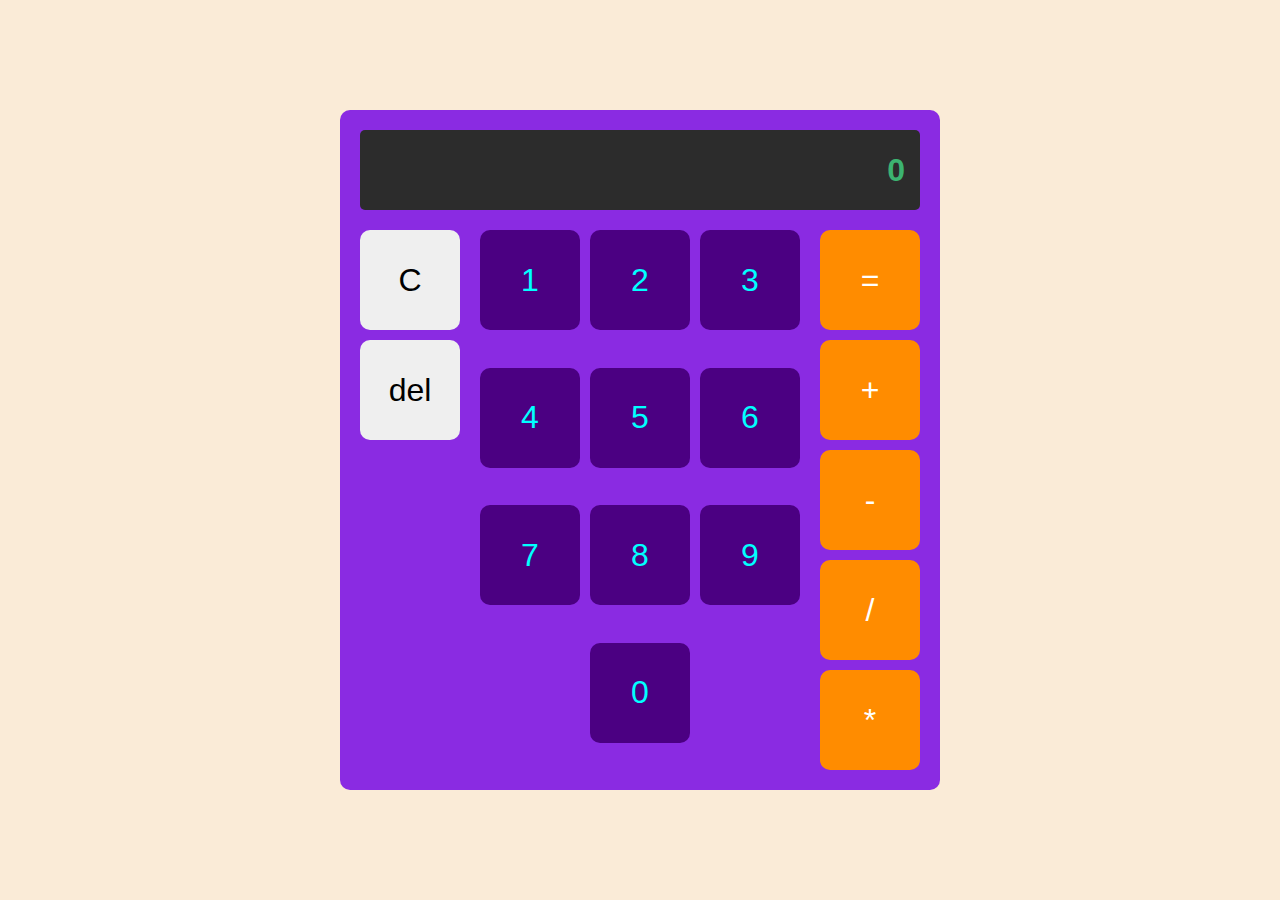
<file: Calculator/index.html>
<!DOCTYPE html>
<html lang="en">
  <head>
    <meta charset="UTF-8" />
    <meta name="viewport" content="width=device-width, initial-scale=1.0" />
    <title>Beginner Projects</title>
    <link rel="stylesheet" href="style.css" />
  </head>
  <body>
    <div class="calculator">
      <div class="print-screen">0</div>
      <div class="calc-buttons">
        <div class="delete-items">
          <button>C</button>
          <button>del</button>
        </div>
        <div class="numbers">
          <button type="button" class="number">1</button>
          <button type="button" class="number">2</button>
          <button type="button" class="number">3</button>
          <button type="button" class="number">4</button>
          <button type="button" class="number">5</button>
          <button type="button" class="number">6</button>
          <button type="button" class="number">7</button>
          <button type="button" class="number">8</button>
          <button type="button" class="number">9</button>
          <button type="button" class="number">0</button>
        </div>
        <div class="operators">
          <button class="operator">=</button>
          <button class="operator">+</button>
          <button class="operator">-</button>
          <button class="operator">/</button>
          <button class="operator">*</button>
        </div>
      </div>
    </div>
    <script src="scripts.js"></script>
  </body>
</html>
</file>
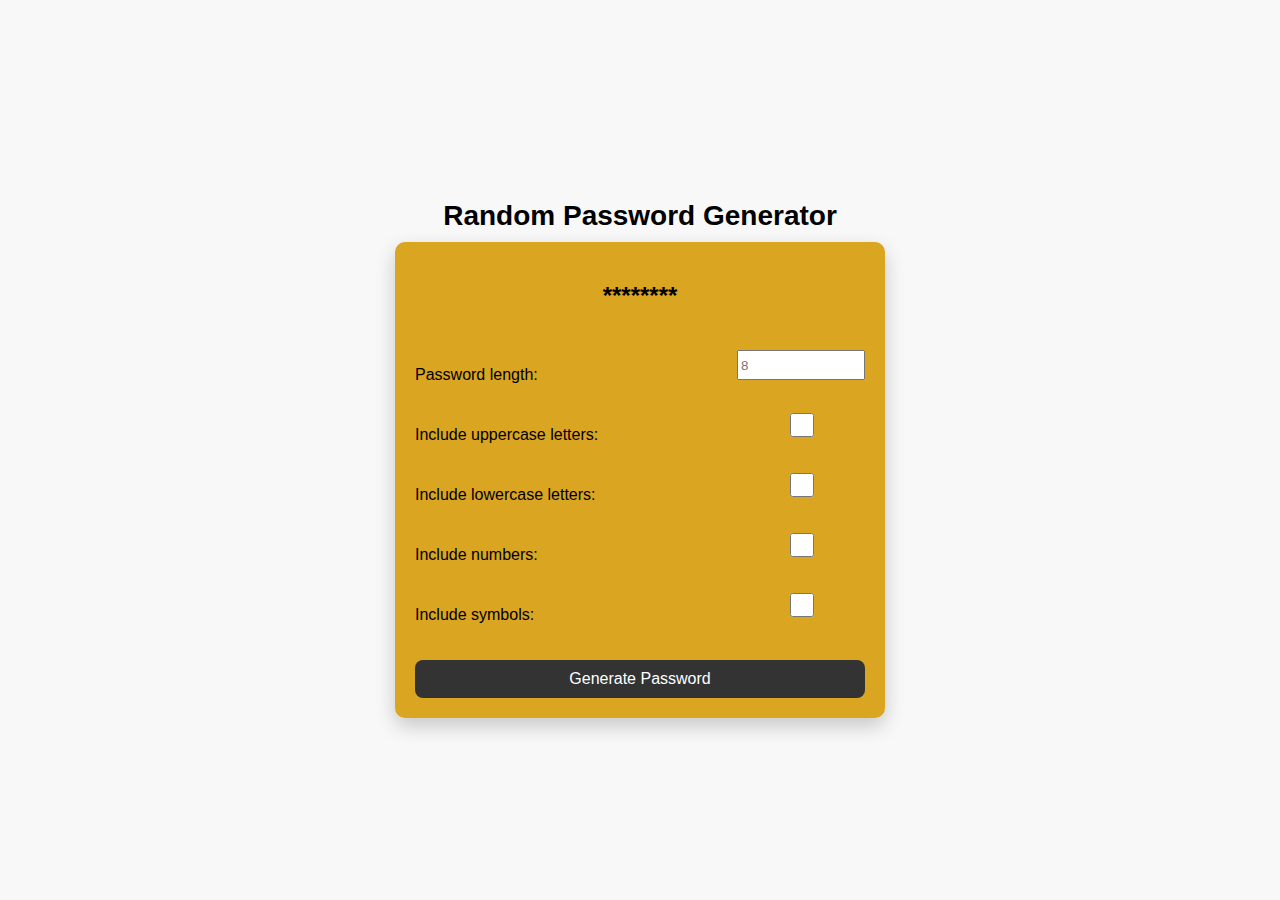
<file: RandomPasswordGenerator/index.html>
<!DOCTYPE html>
<html lang="en">
  <head>
    <meta charset="UTF-8" />
    <meta name="viewport" content="width=device-width, initial-scale=1.0" />
    <title>Random Password</title>
    <link rel="stylesheet" href="style.css" />
  </head>
  <body>
    <h1 class="title">Random Password Generator</h1>
    <div class="main-box">
      <p class="password">********</p>
      <div class="password-info">
        <p class="password-question">Password length:</p>
        <input type="number" placeholder="8" min="8" max="32" />
        <p class="password-question">Include uppercase letters:</p>
        <input type="checkbox" />
        <p class="password-question">Include lowercase letters:</p>
        <input type="checkbox" />
        <p class="password-question">Include numbers:</p>
        <input type="checkbox" />
        <p class="password-question">Include symbols:</p>
        <input type="checkbox" />
      </div>
      <button class="generator">Generate Password</button>
    </div>
    <script src="script.js"></script>
  </body>
</html>
</file>
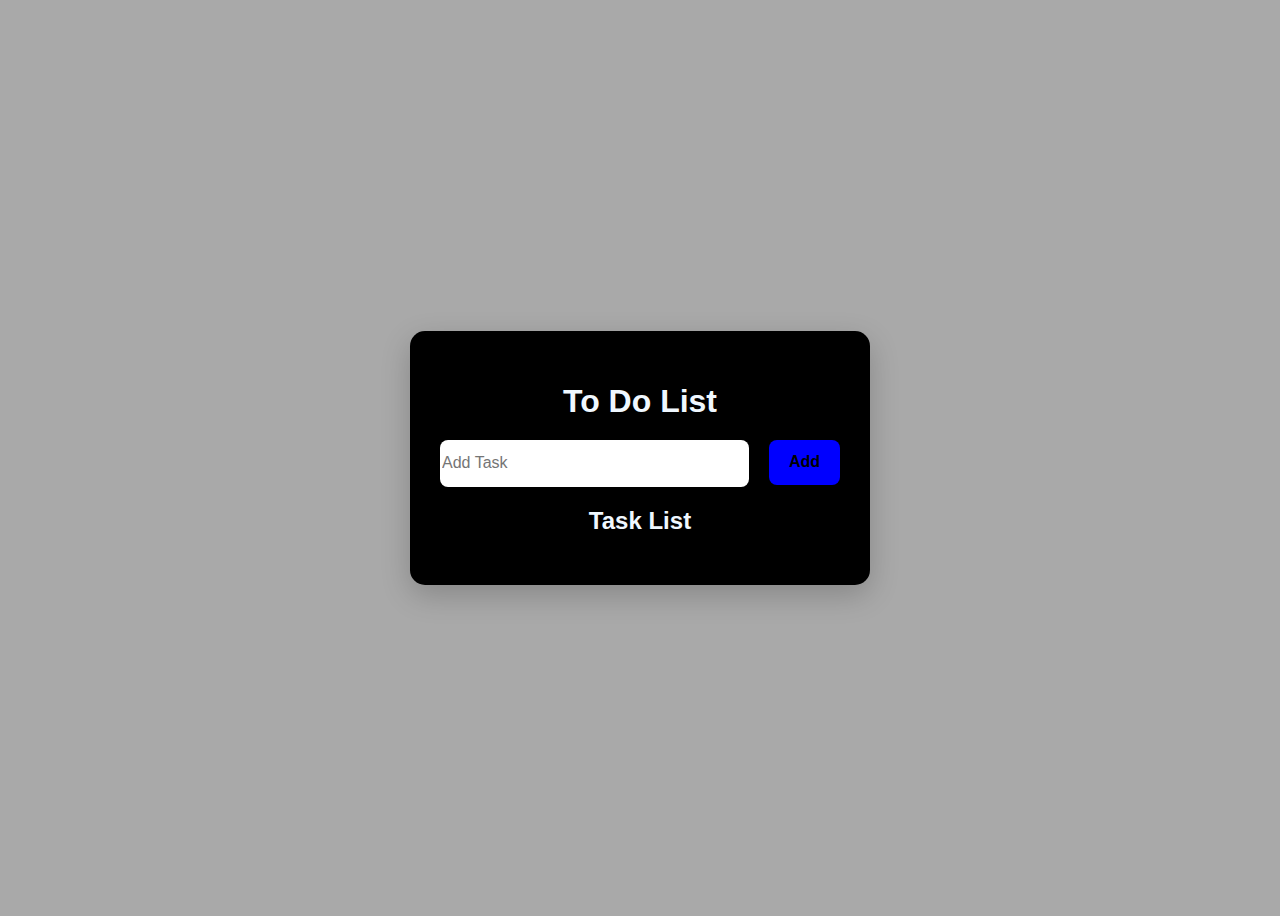
<file: ToDoList/index.html>
<!DOCTYPE html>
<html lang="en">
  <head>
    <meta charset="UTF-8" />
    <meta name="viewport" content="width=device-width, initial-scale=1.0" />
    <title>To Do List</title>
    <link rel="stylesheet" href="style.css" />
  </head>
  <body>
    <div class="list-box">
      <h1 class="titles">To Do List</h1>
      <div class="input-box">
        <input type="text" class="input-item" placeholder="Add Task" />
        <button class="input-button">Add</button>
      </div>
      <h2 class="titles">Task List</h2>
      <ul class="task-list"></ul>
    </div>
    <script src="script.js"></script>
  </body>
</html>
</file>
<file: Calculator/style.css>
body {
  display: flex;
  align-items: center;
  justify-content: center;
  height: 100vh;
  background-color: antiquewhite;
  margin: 0;
  font-family: Arial, sans-serif;
}

.calculator {
  display: flex;
  flex-direction: column;
  background-color: blueviolet;
  padding: 20px;
  border-radius: 10px;
  gap: 20px;
}

.print-screen {
  background-color: #2c2c2c;
  color: mediumseagreen;
  width: 100%;
  height: 80px;
  border-radius: 5px;
  display: flex;
  align-items: center;
  justify-content: flex-end;
  padding: 0 15px;
  font-size: 2rem;
  font-weight: bold;
  box-sizing: border-box;
}

.calc-buttons {
  display: flex;
  gap: 20px;
}

.numbers {
  display: grid;
  grid-template-columns: repeat(3, 100px);
  grid-gap: 10px;
}

.number {
  width: 100px;
  height: 100px;
  font-size: 2rem;
  color: aqua;
  background-color: #4b0082;
  border: none;
  border-radius: 10px;
  cursor: pointer;
  transition-duration: 0.4s;
}

.number:nth-child(10) {
  grid-column: 2;
}

.operators {
  display: flex;
  flex-direction: column;
  gap: 10px;
}

.operators button {
  width: 100px;
  height: 100px;
  font-size: 2rem;
  background-color: darkorange;
  color: white;
  border: none;
  border-radius: 10px;
  cursor: pointer;
  transition-duration: 0.4s;
}

button:hover {
  background-color: chartreuse;
  color: cadetblue;
}

.delete-items {
  display: flex;
  flex-direction: column;
  gap: 10px;
}

.delete-items button {
  width: 100px;
  height: 100px;
  font-size: 2rem;
  border: none;
  border-radius: 10px;
  cursor: pointer;
  transition: 0.4s;
}
</file>
<file: RandomPasswordGenerator/style.css>
body {
  display: flex;
  flex-direction: column;
  align-items: center;
  justify-content: center;
  min-height: 100vh;
  margin: 0;
  background-color: #f8f8f8;
  font-family: Arial, sans-serif;
}

.title {
  font-size: 28px;
  margin-bottom: 10px;
  text-align: center;
}

.main-box {
  display: flex;
  flex-direction: column;
  background-color: goldenrod;
  width: 50vh;
  padding: 20px;
  border-radius: 10px;
  box-shadow: 0 8px 20px rgba(0, 0, 0, 0.2);
}

.password {
  font-size: 24px;
  font-weight: bold;
  text-align: center;
  margin: 20px 0;
}

.password-info {
  display: grid;
  grid-template-columns: auto 1fr;
  column-gap: 20px;
  row-gap: 10px;
  margin-top: 20px;
}

.password-info input {
  width: 100%;
  max-width: 120px;
  height: 24px;
  justify-self: end;
}

.generator {
  margin-top: 20px;
  padding: 10px 20px;
  background-color: #333;
  color: white;
  font-size: 16px;
  border: none;
  border-radius: 8px;
  cursor: pointer;
  transition: background-color 0.3s ease;
}

.generator:hover {
  background-color: #555;
}
</file>
<file: ToDoList/style.css>
body {
  min-height: 100vh;
  display: flex;
  align-items: center;
  justify-content: center;
  background-color: darkgray;
  font-family: Arial, sans-serif;
}

.list-box {
  width: 400px;
  background-color: black;
  padding: 30px;
  border-radius: 15px;
  box-shadow: 0 10px 30px rgba(0, 0, 0, 0.2);
  text-align: center;
}

.titles {
  color: aliceblue;
  margin-bottom: 20px;
}

.input-box {
  display: flex;
  margin-bottom: 15px;
  justify-content: center;
}

.input-item {
  height: 45px;
  border: none;
  border-radius: 8px;
  font-size: 16px;
  outline: none;
  width: 500px;
}

.input-button {
  height: 45px;
  padding: 0 20px;
  background-color: blue;
  color: black;
  border: none;
  border-radius: 8px;
  cursor: pointer;
  font-size: 16px;
  font-weight: bold;
  margin-left: 20px;
}

.input-button:hover {
  background-color: cornflowerblue;
}

ul {
  list-style: none;
  padding: 0;
  margin-top: 20px;
  text-align: left;
}

li {
  display: flex;
  justify-content: space-between;
  border: 1px solid white;
  border-radius: 5px;
  margin-bottom: 10px;
  padding: 10px;
  margin-top: 10px;
  color: cyan;
}

li span {
  flex: 1;
  margin-left: 10px;
  margin-top: 2px;
}

li input {
  cursor: pointer;
}

li button {
  background-color: red;
  color: aliceblue;
  cursor: pointer;
}

li button:hover {
  background-color: deeppink;
}
</file>
